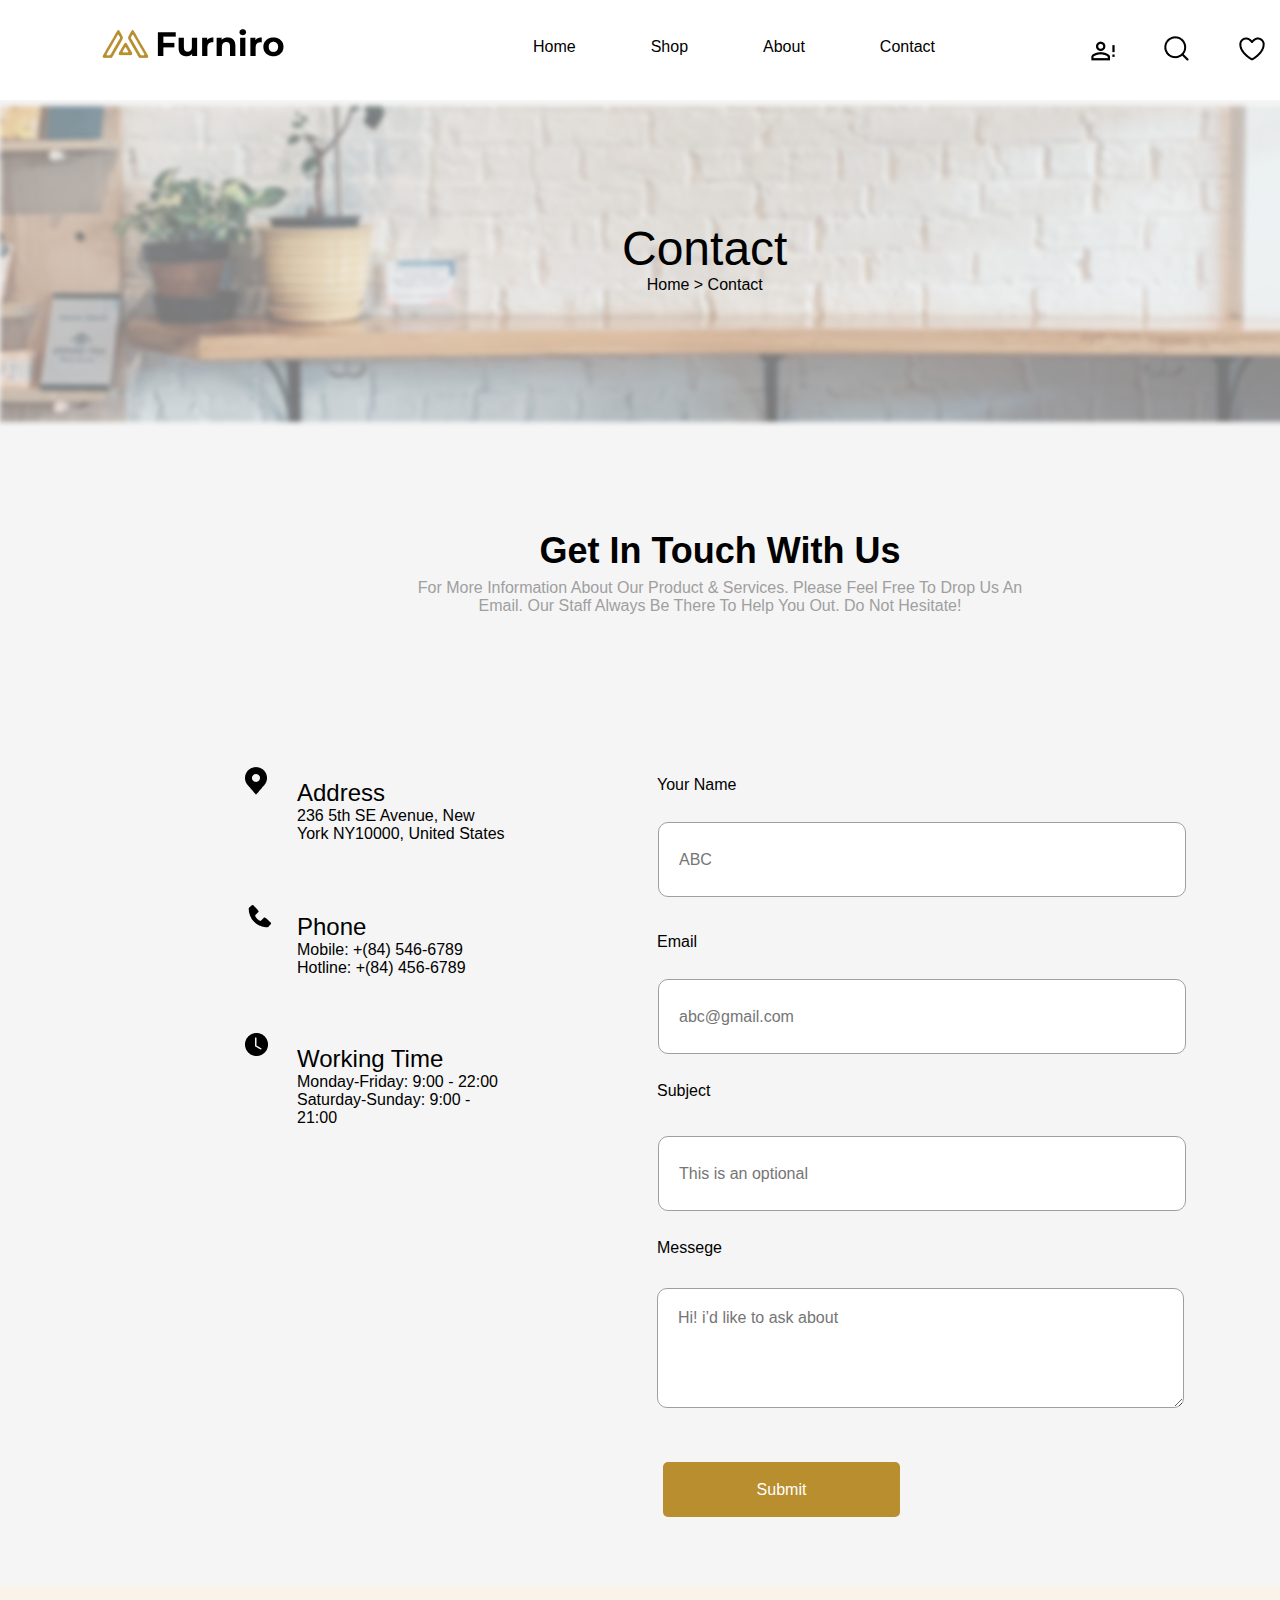
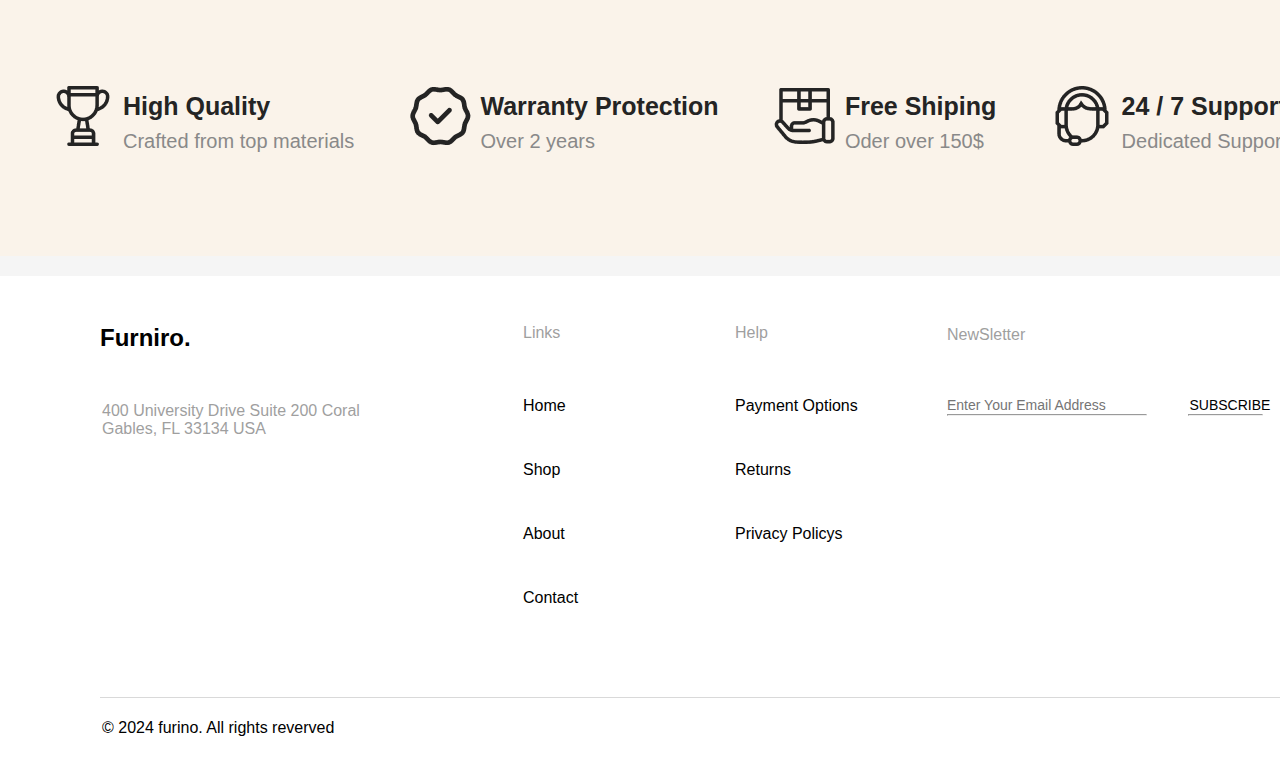
<file: contact.html>
<!DOCTYPE html>
<html lang="en">

<head>
    <meta charset="UTF-8">
    <meta name="viewport" content="width=device-width, initial-scale=1.0">
    <title>Furniro - Contact</title>
    <link rel="shortcut icon" href="./assets/img/favicon.jpg" type="image/x-icon">
    <link rel="stylesheet" href="./assets/css/contact.css">
</head>

<body>
    <!-- nav-bar start -->
    <section id="nav_bar">
        <div class="container">
            <div class="row">
                <div class="nav_logo">
                    <a href="index.html"><img src="./assets/img/main_logo.png" alt="logo"></a>
                </div>
                <div class="nav_menu">
                    <ul>
                        <li><a href="index.html">Home</a></li>
                        <li><a href="shop.html">Shop</a></li>
                        <li><a href="about.html">About</a></li>
                        <li><a href="contact.html">Contact</a></li>
                    </ul>
                </div>
                <div class="nav_icons">
                    <a href="#"><img src="./assets/img/men.png" alt=""></a>
                    <a href="#"><img src="./assets/img/search.png" alt=""></a>
                    <a href="#"><img src="./assets/img/love.png" alt=""></a>
                    <a href="#"><img src="./assets/img/cart.png" alt=""></a>
                </div>
            </div>
        </div>
    </section>
    <!-- nav bar end -->
    <section class="banner_part">
        <div class="container_1">
            <div class="row_1">
                <div class="main_header">
                    <div class="banner">
                        <img src="./assets/img/shop/banner_main.png" alt="">
                        <div class="text_shop">
                            <h5>Contact</h5>
                            <h6><span><a href="index.html">Home </a> > </span> Contact</h6>
                        </div>
                    </div>
                </div>
            </div>
        </div>
    </section>

    <!-- banner end -->

    <!-- body part -->
    <section class="body_part">
        <div class="container_2">
            <div class="row_2">
                <div class="big_heading">
                    <h1>Get In Touch With Us</h1>
                    <p>
                        For More Information About Our Product & Services. Please Feel Free To Drop Us An Email. Our
                        Staff Always Be There To Help You Out. Do Not Hesitate!
                    </p>
                </div>
                <div class="forms_part">
                    <div class="left_side">
                            <div class="images">
                                <img src="./assets/img/contact/location.png" alt="">
                                <div class="texts">
                                    <h2>Address</h2>
                                    <p>236 5th SE Avenue, New York NY10000, United States</p>
                                </div>
                            </div>
                            <div class="images second">
                                <img src="./assets/img/contact/bxs_phone.png" alt="">
                                <div class="texts">
                                    <h2>Phone</h2>
                                    <p>Mobile: +(84) 546-6789
                                        Hotline: +(84) 456-6789</p>
                                </div>
                            </div>
                            <div class="images third">
                                <img src="./assets/img/contact/bi_clock-fill.png" alt="">
                                <div class="texts">
                                    <h2>Working Time</h2>
                                    <p>Monday-Friday: 9:00 - 22:00
                                        Saturday-Sunday: 9:00 - 21:00</p>
                                </div>
                            </div>
                        </div>
                    </div>
                    <div class="right_side">
                        <div class="name">
                            <label for="yourname">Your Name</label>
                            <input id="yourname" type="text" placeholder="ABC">
                        </div>
                        <div class="name others">
                            <label for="yourname">Email</label>
                            <input id="yourname" type="email" placeholder="abc@gmail.com">
                        </div>
                        <div class="name others some_1">
                            <label for="yourname">Subject</label>
                            <input id="yourname" type="email" placeholder="This is an optional">
                        </div>
                        <div class="name others some_2">
                            <label for="yourname">Messege</label>
                            <textarea name="" id="" placeholder="Hi! i’d like to ask about"></textarea>
                        </div>
                        <div class="submit_btn">
                            <button class="submit_bton">Submit</button>
                        </div>
                    </div>
                </div>


                <div class="details">
                    <div class="high_quality">
                        <div class="high_image">
                            <a href="#"><img src="./assets/img/shop/trophy.png" alt=""></a>
                        </div>
                        <div class="text">
                            <h3>High Quality</h3>
                            <p>Crafted from top materials</p>
                        </div>
                        <div class="warranty_image">
                            <a href="#"><img src="./assets/img/shop/Group.png" alt=""></a>
                        </div>
                        <div class="text_1">
                            <h3>Warranty Protection</h3>
                            <p>Over 2 years</p>
                        </div>
                        <div class="warranty_image">
                            <a href="#"><img src="./assets/img/shop/shipping.png" alt=""></a>
                        </div>
                        <div class="text_1">
                            <h3>Free Shiping</h3>
                            <p>Oder over 150$</p>
                        </div>
                        <div class="warranty_image">
                            <a href="#"><img src="./assets/img/shop/customer-support.png" alt=""></a>
                        </div>
                        <div class="text_1">
                            <h3>24 / 7 Support</h3>
                            <p>Dedicated Support</p>
                        </div>
                    </div>
                </div>

                <!--* footer -->

                <footer>
                    <div class="footer">
                        <div class="left_items">
                            <h2>Furniro.</h2>
                            <p>400 University Drive Suite 200 Coral Gables,
                                FL 33134 USA</p>
                        </div>
                        <div class="left_middle_items">
                            <p>Links</p>
                            <ul>
                                <li><a href="index.html">Home</a></li>
                                <li><a href="shop.html">Shop</a></li>
                                <li><a href="about.html">About</a></li>
                                <li><a href="contact.html">Contact</a></li>
                            </ul>
                        </div>
                        <div class="middle_items">
                            <p>Help</p>
                            <ul>
                                <li><a href="#">Payment Options</a></li>
                                <li><a href="#">Returns</a></li>
                                <li><a href="#">Privacy Policys</a></li>
                            </ul>
                        </div>
                        <div class="right_side_items">
                            <p>NewSletter</p>
                            <div class="input_box">
                                <input class="sub_in" type="email" placeholder="Enter Your Email Address">
                                <button class="subscribe_btn">Subscribe</button>
                            </div>
                            <div class="hr_3">
                                <hr class="hr_1">
                                <hr class="hr_2">
                            </div>
                        </div>
                        <div class="line">
                            <img src="./assets/img/line.png" alt="">
                        </div>
                        <div class="copyright">
                            <p>&#169; 2024 furino. All rights reverved</p>
                        </div>
                    </div>
                </footer>
            </div>
        </div>
    </section>
</body>

</html>
</file>
<file: assets/css/contact.css>
* {
    margin: 0;
    padding: 0;
    box-sizing: border-box;
    font-family: var(--font-family, --second-family);
}

:root {
    --font-family: "poppins", sans-serif;
    --second-family: "Montserrat", sans-serif;
}
/* ::-webkit-scrollbar{
    width: 6px;
    background: #ddd;
  }
  ::-webkit-scrollbar-thumb{
    background: #b88e2f;
    border-radius: 10px;
  }
   */

ul,
li {
    list-style: none;
}

a {
    text-decoration: none;
    color: #000;
}

#nav_bar {
    background: #fff;
    width: 100%;
}

.container {
    width: 1440px;
    height: 100px;
    margin: auto;
    position: relative;
}

.container_1 {
    width: 1440px;
    margin: auto;
    position: relative;
}

.container_2 {
    width: 1440px;
    margin: auto;
    height: 100px;
    position: relative;
}

body {
    background: #f5f5f5;
}

/* .container_1 {
    width: 1440px;
    background-color: #f5f5f5;
    position: relative;
    top: 700px;
    margin: auto;
} */


.row {
    display: flex;
}


/* nav bar */
.nav_logo {
    width: 185px;
    height: 41px;
    position: absolute;
    left: 100px;
    top: 23px;
}

.nav_menu ul {
    display: flex;
}

.nav_menu {
    position: absolute;
    right: 505px;
    top: 38px;
}

.nav_menu li a {
    margin-left: 75px;
    font-family: var(--font-family);
    font-weight: 500;
    font-size: 16px;
    color: #000;
}

.nav_menu li a:hover {
    color: #b88e2f;
}

.nav_icons {
    position: absolute;
    right: 100px;
    top: 36px;
}

.nav_icons a {
    margin-left: 45px;
}

/* nav bar end */

.text_shop {
    position: absolute;
    text-align: center;
    top: 121px;
    left: 622px;
}

.text_shop h5 {
    font-family: var(--font-family);
    font-weight: 500;
    font-size: 48px;
    color: #000;
}

.text_shop h6 {
    font-family: var(--font-family);
    font-weight: 300;
    font-size: 16px;
    color: #000;
}

.text_shop span {
    font-family: var(--font-family);
    font-weight: 500;
    font-size: 16px;
    color: #000;
}

/* banner end */

/* body part */

.big_heading {
    position: absolute;
    text-align: center;
    top: 98px;
    left: 398px;
}

.big_heading h1 {
    font-family: var(--font-family);
    font-weight: 600;
    font-size: 36px;
    color: #000;
}

.big_heading p {
    font-family: var(--font-family);
    font-weight: 400;
    font-size: 16px;
    text-align: center;
    color: #9f9f9f;
    width: 644px;
    margin-top: 7px;
}

.left_side {
    position: relative;
    top: 289px;
    left: 191px;
    width: 393px;
    height: 537px;
}

.images {
    display: flex;
    position: relative;
}

.images img {
    position: absolute;
    left: 54px;
    top: 46.12px;
}

.second {
    margin-top: 134.29px;
    position: absolute;
}

.third {
    margin-top: 266.29px;
    position: absolute;
}

.texts {
    position: absolute;
    left: 106px;
    top: 58px;
}

.texts h2 {
    font-family: var(--font-family);
    font-weight: 500;
    font-size: 24px;
    color: #000;
}

.texts p {
    font-family: var(--font-family);
    font-weight: 400;
    font-size: 16px;
    color: #000;
    width: 212px;
}

.forms_part {
    display: flex;
}

/* right side */
.right_side {
    width: 635px;
    height: 923px;
    /* background: #000; */
    position: relative;
    top: -312px;
    left: 604px;
}

.name input {
    border: 1px solid #9f9f9f;
    border-radius: 10px;
    width: 528px;
    height: 75px;
    top: 165px;
    position: relative;
    left: 54px;
    padding-left: 20px;
}

.name {
    display: block;
}

.name label {
    font-family: var(--font-family);
    font-weight: 500;
    font-size: 16px;
    color: #000;
    position: absolute;
    top: 119px;
    left: 53px;
}

.others label {
    margin-top: 157px;
    position: absolute;
}

.others {
    margin-top: 82px;
}

.some_1 label {
    top: 268px;
    position: absolute;
}
.right_side input{
    font-size: 16px;
}

.some_2 textarea {
    border: 1px solid #9f9f9f;
    border-radius: 10px;
    width: 527px;
    height: 120px;
    margin-top: 160px;
    position: absolute;
    right: 55px;
    padding: 20px 0 0 20px;
    font-size: 16px;
}

.some_2 label {
    position: absolute;
    top: 425px;
}

.submit_btn {
    position: absolute;
    top: 805px;
    left: 59px;
}

.submit_bton {
    border-radius: 5px;
    font-family: var(--font-family);
    font-weight: 400;
    font-size: 16px;
    color: #fff;
    border: none;
    outline: none;
    background: #b88e2f;
    width: 237px;
    height: 55px;
    cursor: pointer;
    transition: 0.5s;
}

.submit_bton:hover {
    color: #b88e2f;
    background: #fff;
    border: 1px solid #b88e2f;
}

/** details */
.details {
    padding: 100px 0px;
    width: 1440px;
    height: 270px;
    background: #faf3ea;
    position: relative;
    top: 10px;
}

.high_quality {
    display: flex;
    position: absolute;
    left: 53px;
    top: 100px;
}

.high_quality h3 {
    font-family: var(--font-family);
    font-weight: 600;
    font-size: 25px;
    line-height: 150%;
    color: #242424;
}

.high_quality p {
    font-family: var(--font-family);
    font-weight: 500;
    font-size: 20px;
    line-height: 150%;
    color: #898989;
}


.text,
.text_1 {
    margin-left: 10px;
    margin-top: 2px;
}

.warranty_image {
    margin-left: 55.33px;
}

/** footer */
footer {
    background: #fff;
    width: 1440px;
    height: 505px;
    position: relative;
    top: 30px;
}

.footer {
    position: relative;
}

.left_items {
    position: absolute;
}

.row_2 {
    height: 1144px;
}

.left_items h2 {
    font-family: var(--font-family);
    font-weight: 700;
    font-size: 24px;
    color: #000;
    margin-top: 48px;
    margin-left: 100px;
}

.left_items p {
    font-family: var(--font-family);
    font-weight: 400;
    font-size: 16px;
    color: #9f9f9f;
    width: 285px;
    margin-top: 50px;
    margin-left: 102.01px;
}

.left_middle_items {
    position: absolute;
    top: 48px;
    left: 523.01px;
    /* text-align: center; */
}

.left_middle_items p,
.middle_items p,
.right_side_items p {
    font-family: var(--font-family);
    font-weight: 500;
    font-size: 16px;
    color: #9f9f9f;
}

.left_middle_items a,
.middle_items a {
    font-family: var(--font-family);
    font-weight: 500;
    font-size: 16px;
    color: #000;
}

.left_middle_items a:hover,
.middle_items a:hover {
    color: #b88e2f;
}

.left_middle_items ul,
.middle_items ul {
    margin-top: 55px;
}

.left_middle_items li,
.middle_items li {
    margin-top: 46px;
}

.middle_items {
    position: absolute;
    top: 48px;
    left: 735.01px;
    /* text-align: center; */
}

.right_side_items {
    position: absolute;
    top: 50px;
    left: 947.01px;
}

.sub_in {
    margin-top: 53px;
    font-family: var(--font-family);
    font-weight: 400;
    font-size: 14px;
    color: #9f9f9f;
    width: 200px;
    border: none;
    outline: none;
}

.subscribe_btn {
    margin-left: 38px;
    background: transparent;
    border: none;
    outline: none;
    font-family: var(--font-family);
    font-weight: 500;
    font-size: 14px;
    color: #000;
    cursor: pointer;
    text-transform: uppercase;
}

.hr_3 {
    display: flex;
}

.hr_1 {
    width: 200px;
}

.hr_2 {
    width: 75.01px;
    margin-left: 41px;
}

.line {
    position: absolute;
    top: 408px;
    left: 100px;
}

.copyright {
    position: absolute;
    top: 443px;
    left: 102.01px;

}

.copyright p {
    font-family: var(--font-family);
    font-weight: 400;
    font-size: 16px;
    color: #000;
}
</file>
